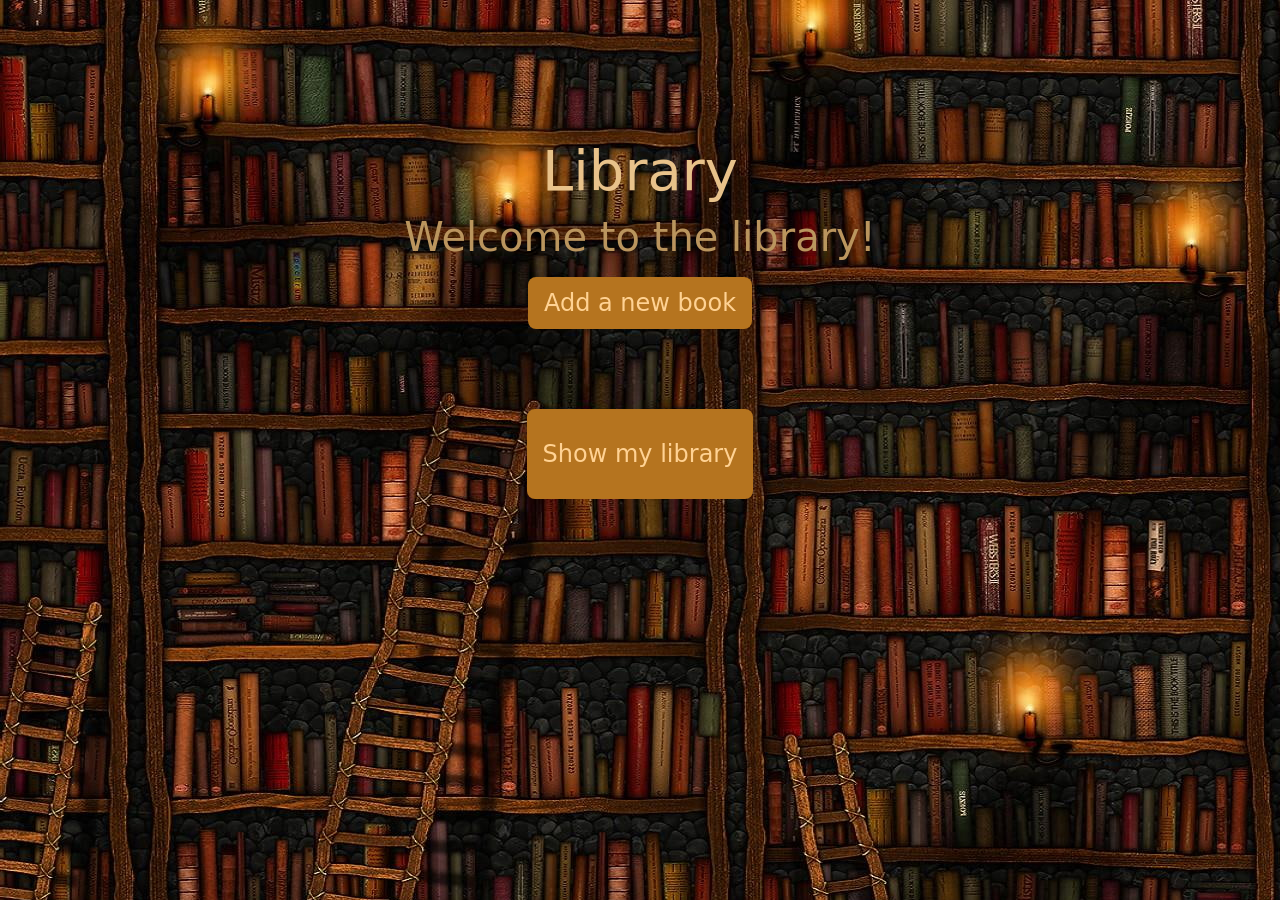
<file: index.html>
<!DOCTYPE html>
<html lang="en">

<head>
    <meta charset="UTF-8">
    <meta name="viewport" content="width=device-width, initial-scale=1.0">
    <link href="https://cdn.jsdelivr.net/npm/bootstrap@5.3.0/dist/css/bootstrap.min.css" rel="stylesheet">
    <link rel="stylesheet" href="library.css">
    <title>Library</title>
</head>

<body>
    <div class="welcome container text-center mt-5 d-flex flex-column justify-content-center align-items-center">
        <h1 class="display-4">Library</h1>
        <p class="display-6">Welcome to the library!</p>
            <button class="btn btn-primary border-0 btn-lg addBookToLibrary ">
                Add a new book
        </button>
        <button class="btn btn-primary border-0 btn-lg showLibrary">
            Show my library
        </button>
    </div>
    <div class="form container mt-5">

    </div>
   <div class="library container mt-5 d-flex flex-column justify-content-center align-items-center">
   </div>     
    <script src="library.js"></script>
</body>

</html>
</file>
<file: library.css>
body{
    background-image:url("wallpaperflare.com_wallpaper.jpg");
}
.display-4{
    color:rgb(232, 194, 138);
}
.display-6{
    color:rgb(186, 149, 94)
}
.btn{
    background-color: rgb(181, 116, 31);
    color: rgb(255, 210, 147);
    font-size: 1.5rem;
}
.form-group{
    font-size: 2rem;
}
.welcome{
height: 60vh;
}
.showLibrary{
    margin-top: 5rem;
    height:10vh;
}
.outlined-text{
    font-size:3.5rem;
    color: rgb(232, 158, 60);
  -webkit-text-stroke: 2px black;
}
.vw-30{
    width:30vw;
    padding:0;
    margin:0;
}
</file>
